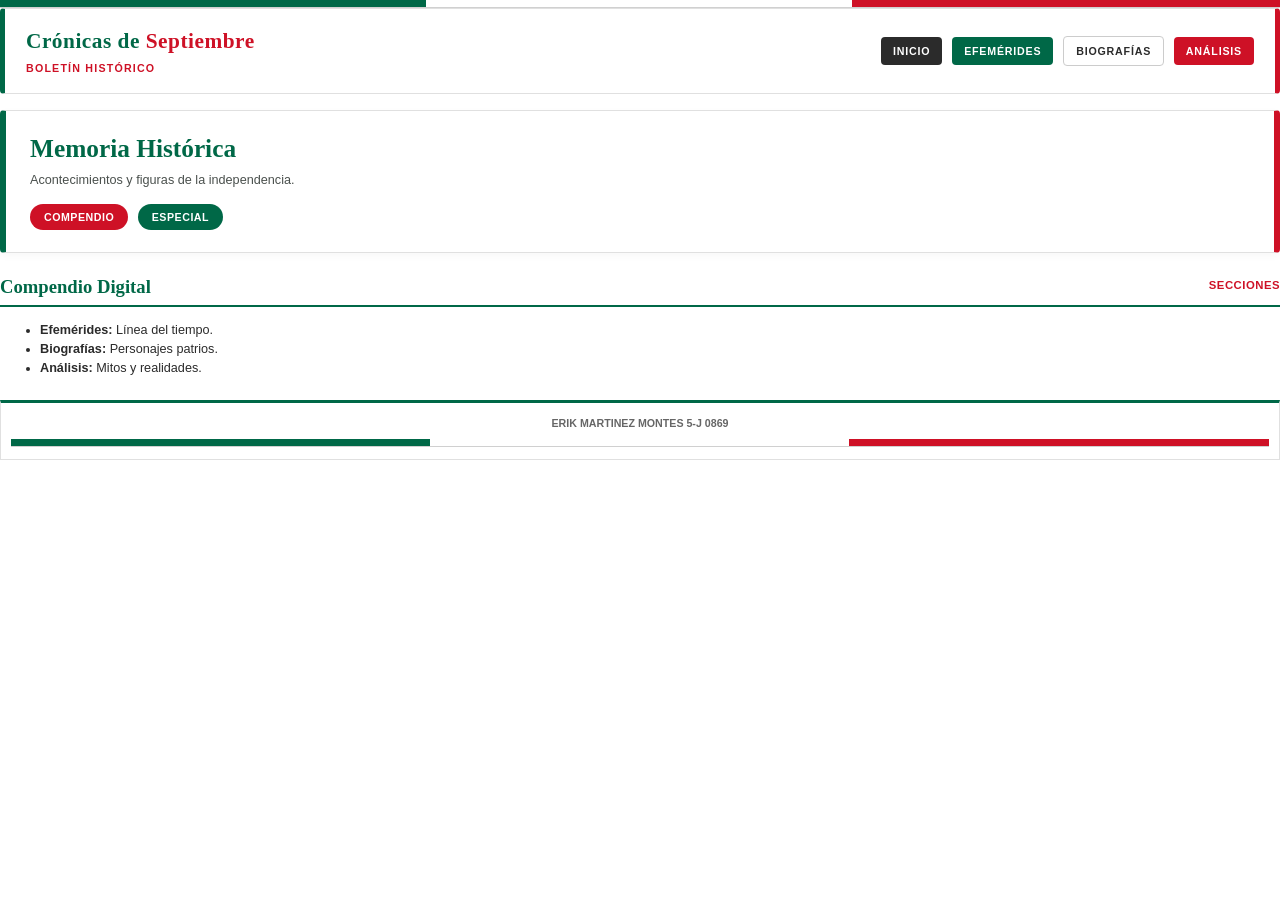
<file: index.html>
<!DOCTYPE html> <!-- Declara el tipo de documento como HTML5 -->
<html lang="es"> <!-- Elemento raíz indicando el idioma español -->
<head> <!-- Cabecera del documento con metadatos y vínculos -->
    <meta charset="UTF-8"> <!-- Configura la codificación de caracteres a UTF-8 -->
    <title>Crónicas de Septiembre</title> <!-- Título mostrado en la pestaña del navegador -->
    <link rel="stylesheet" href="styles.css"> <!-- Vincula la hoja de estilos CSS externa -->
</head> <!-- Cierra la cabecera del documento -->
<body> <!-- Inicio del contenido visible de la página -->
    <div class="top-accent-bar"></div> <!-- Barra tricolor decorativa superior -->
    <div class="header-container"> <!-- Contenedor principal del encabezado -->
        <table class="header-table"> <!-- Tabla para alinear logotipo y menú -->
            <tr> <!-- Fila única del encabezado -->
                <td> <!-- Celda del logotipo y título -->
                    <div class="brand-title"><a href="index.html">Crónicas de <span>Septiembre</span></a></div> <!-- Título con enlace y palabra resaltada -->
                    <div class="brand-subtitle">Boletín Histórico</div> <!-- Subtítulo de la marca -->
                </td> <!-- Cierra la celda del logotipo -->
                <td class="header-nav"> <!-- Celda de enlaces de navegación -->
                    <a href="index.html" class="nav-inicio">Inicio</a> <!-- Botón de la pestaña Inicio activa -->
                    <a href="efemerides.html" class="nav-verde">Efemérides</a> <!-- Botón hacia la página de Efemérides -->
                    <a href="biografias.html" class="nav-blanco">Biografías</a> <!-- Botón hacia la página de Biografías -->
                    <a href="analisis.html" class="nav-rojo">Análisis</a> <!-- Botón hacia la página de Análisis -->
                </td> <!-- Cierra la celda de navegación -->
            </tr> <!-- Cierra la fila de la tabla -->
        </table> <!-- Cierra la tabla del encabezado -->
    </div> <!-- Cierra el contenedor del encabezado -->

    <div class="hero-card"> <!-- Tarjeta principal con contenido destacado -->
        <h1>Memoria Histórica</h1> <!-- Título principal de la tarjeta -->
        <p>Acontecimientos y figuras de la independencia.</p> <!-- Descripción del proyecto -->
        <span class="pill-badge-rojo">Compendio</span> <!-- Etiqueta roja informativa -->
        <span class="pill-badge-verde">Especial</span> <!-- Etiqueta verde informativa -->
    </div> <!-- Cierra la tarjeta destacada -->

    <div class="section-block"> <!-- Bloque contenedor de la sección -->
        <div class="section-header"> <!-- Cabecera de la sección -->
            <h2>Compendio Digital</h2> <!-- Título h2 de la sección -->
            <span class="tagline">Secciones</span> <!-- Etiqueta secundaria en la derecha -->
        </div> <!-- Cierra la cabecera de la sección -->
        <ul> <!-- Inicio de la lista de navegación -->
            <li><strong>Efemérides:</strong> Línea del tiempo.</li> <!-- Opción 1 de la lista -->
            <li><strong>Biografías:</strong> Personajes patrios.</li> <!-- Opción 2 de la lista -->
            <li><strong>Análisis:</strong> Mitos y realidades.</li> <!-- Opción 3 de la lista -->
        </ul> <!-- Cierra la lista de navegación -->
    </div> <!-- Cierra el bloque de la sección -->

    <div class="footer-editorial"> <!-- Contenedor del pie de página -->
        <p>ERIK MARTINEZ MONTES 5-J 0869</p> <!-- Muestra los datos del autor/alumno -->
        <div class="top-accent-bar"></div> <!-- Barra tricolor decorativa inferior -->
    </div> <!-- Cierra el pie de página -->
</body> <!-- Cierra el cuerpo del documento -->
</html> <!-- Cierra el documento HTML -->
</file>
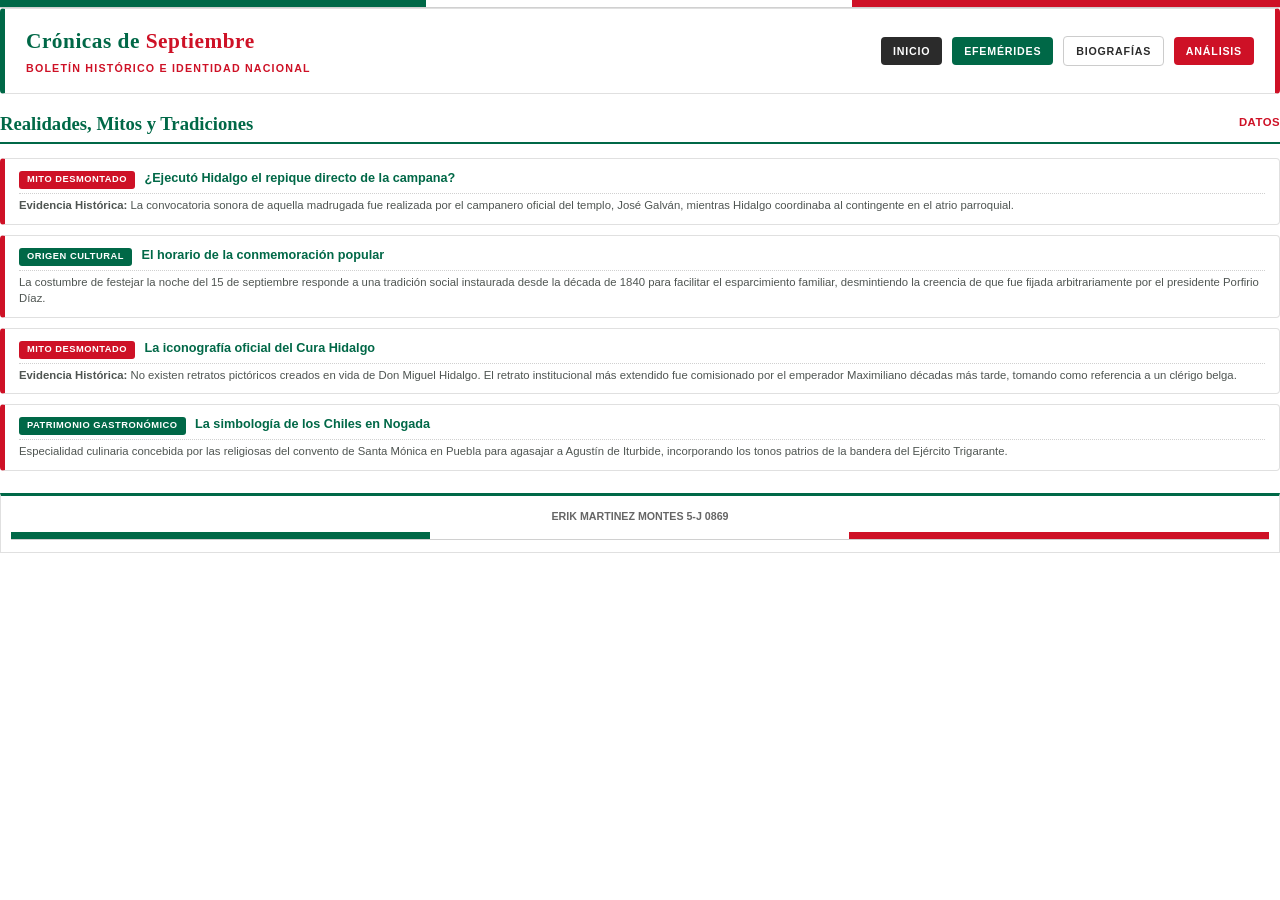
<file: analisis.html>
<!DOCTYPE html> <!-- Declara el tipo de documento como HTML5 estándar -->
<html lang="es"> <!-- Inicia el documento HTML especificando que el idioma principal es español -->
<head> <!-- Contiene los metadatos y configuraciones del documento no visibles en el cuerpo -->
    <meta charset="UTF-8"> <!-- Define la codificación de caracteres en UTF-8 para admitir acentos y eñes -->
    <title>Análisis - Crónicas de Septiembre</title> <!-- Establece el título de la pestaña del navegador -->
    <style> <!-- Abre el bloque para la definición de hojas de estilo CSS internas -->
        @page { /* Configura las propiedades de impresión de la página */
            size: A4; /* Define el tamaño de hoja A4 para impresión o exportación */
            margin: 12mm 12mm; /* Asigna márgenes de 12 milímetros en todos los bordes */
            background-color: #fcfbf9; /* Establece un color de fondo hueso claro para la hoja */
        } /* Cierra la regla de configuración de página */
        *, *::before, *::after { /* Selecciona todos los elementos y sus pseudoelementos */
            box-sizing: border-box; /* Incluye el padding y bordes dentro del tamaño total de cada elemento */
        } /* Cierra la regla del modelo de caja */
        body { /* Aplica estilos al cuerpo general del documento */
            margin: 0; /* Elimina los márgenes externos por defecto del navegador */
            padding: 0; /* Elimina los rellenos internos por defecto del navegador */
            font-family: 'Trebuchet MS', Arial, sans-serif; /* Define la familia tipográfica base */
            color: #2b2b2b; /* Establece el color de texto en gris oscuro */
            font-size: 9.5pt; /* Fija el tamaño general de la fuente a 9.5 puntos */
            line-height: 1.5; /* Establece un interlineado de 1.5 para mejorar la lectura */
        } /* Cierra los estilos del cuerpo */
        .top-accent-bar { /* Define el estilo para la barra decorativa superior */
            height: 8px; /* Fija el alto de la barra en 8 píxeles */
            width: 100%; /* Extiende la barra a todo el ancho del contenedor */
            background: linear-gradient(90deg, #006847 33.3%, #ffffff 33.3%, #ffffff 66.6%, #ce1126 66.6%); /* Crea un degradado con los tres colores patrios */
            border-bottom: 1px solid #d0d0d0; /* Añade una línea divisoria inferior de color gris */
        } /* Cierra la clase de la barra decorativa */
        .header-container { /* Define el contenedor principal del encabezado */
            background-color: #ffffff; /* Fija el fondo del encabezado en color blanco */
            border: 1px solid #e0e0e0; /* Aplica un borde fino gris alrededor del contenedor */
            border-left: 5px solid #006847; /* Agrega un borde lateral izquierdo verde */
            border-right: 5px solid #ce1126; /* Agrega un borde lateral derecho rojo */
            padding: 16px 20px; /* Define el relleno interno superior e inferior de 16px y laterales de 20px */
            margin-bottom: 16px; /* Deja un espacio inferior de 16 píxeles con el siguiente bloque */
            border-radius: 4px; /* Redondea las esquinas del contenedor en 4 píxeles */
        } /* Cierra la clase del contenedor del encabezado */
        .header-table { /* Establece estilos para la tabla que organiza el encabezado */
            width: 100%; /* Hace que la tabla ocupe todo el ancho disponible */
            border-collapse: collapse; /* Elimina las separaciones entre celdas adyacentes */
        } /* Cierra la clase de la tabla del encabezado */
        .brand-title { /* Define el estilo para el título principal de la marca */
            font-family: 'Georgia', serif; /* Cambia a tipografía serif de estilo formal */
            font-size: 16pt; /* Fija el tamaño del título en 16 puntos */
            font-weight: bold; /* Aplica estilo de texto en negrita */
            color: #006847; /* Asigna el color verde patrio al texto */
            letter-spacing: 0.5px; /* Define un espacio de 0.5 píxeles entre letras */
        } /* Cierra la clase del título de marca */
        .brand-title a { /* Define los estilos para el enlace del título */
            text-decoration: none; /* Remueve el subrayado predeterminado de los enlaces */
            color: inherit; /* Hereda el color verde definido en el contenedor padre */
        } /* Cierra la regla del enlace del título */
        .brand-title span { /* Estiliza una palabra clave dentro del título */
            color: #ce1126; /* Cambia el color del texto seleccionado a rojo patrio */
        } /* Cierra la regla del span dentro del título */
        .brand-subtitle { /* Define el estilo del subtítulo de la marca */
            font-size: 8pt; /* Fija el tamaño de fuente en 8 puntos */
            color: #ce1126; /* Asigna el color rojo patrio al texto */
            font-weight: bold; /* Aplica negrita al texto */
            text-transform: uppercase; /* Convierte todo el texto en mayúsculas */
            letter-spacing: 1.2px; /* Amplía el espaciado entre letras a 1.2 píxeles */
            margin-top: 2px; /* Otorga un margen superior de 2 píxeles */
        } /* Cierra la clase del subtítulo */
        .header-nav { /* Modifica la celda que contiene el menú de navegación */
            text-align: right; /* Alinea el menú a la derecha */
            font-size: 8pt; /* Fija el tamaño de fuente del menú en 8 puntos */
            font-weight: bold; /* Aplica negrita a las opciones del menú */
            text-transform: uppercase; /* Fuerza el texto del menú a mayúsculas */
            letter-spacing: 0.8px; /* Establece espaciado entre caracteres de 0.8 píxeles */
        } /* Cierra los estilos de la celda de navegación */
        .header-nav a { /* Aplica formato individual a cada botón de enlace del menú */
            margin-left: 6px; /* Deja una separación de 6 píxeles a la izquierda de cada botón */
            padding: 6px 12px; /* Agrega un relleno interno de 6px arriba/abajo y 12px a los lados */
            border-radius: 4px; /* Redondea los bordes del botón en 4 píxeles */
            text-decoration: none; /* Quita el subrayado del enlace */
            display: inline-block; /* Permite aplicar dimensiones y márgenes manteniendo el flujo en línea */
            cursor: pointer; /* Cambia el puntero a una mano al pasar por encima */
            transition: opacity 0.2s; /* Define una transición suave para la opacidad de 0.2 segundos */
        } /* Cierra los estilos básicos del enlace de navegación */
        .header-nav a:hover { /* Cambia el comportamiento al pasar el mouse por los enlaces */
            opacity: 0.85; /* Reduce la opacidad al 85% para indicar interacción */
        } /* Cierra el efecto hover de la navegación */
        .nav-inicio { /* Estilo específico para el botón "Inicio" */
            background-color: #2b2b2b; /* Color de fondo gris oscuro */
            color: #ffffff !important; /* Texto en blanco forzado */
        } /* Cierra el estilo de inicio */
        .nav-verde { /* Estilo específico para el botón verde */
            background-color: #006847; /* Fondo de color verde patrio */
            color: #ffffff !important; /* Texto en blanco forzado */
        } /* Cierra el estilo verde */
        .nav-blanco { /* Estilo específico para el botón blanco */
            background-color: #ffffff; /* Fondo de color blanco */
            color: #2b2b2b !important; /* Texto gris oscuro forzado */
            border: 1px solid #cccccc; /* Borde gris claro decorativo */
        } /* Cierra el estilo blanco */
        .nav-rojo { /* Estilo específico para el botón rojo */
            background-color: #ce1126; /* Fondo de color rojo patrio */
            color: #ffffff !important; /* Texto en blanco forzado */
        } /* Cierra el estilo rojo */
        .section-block { /* Define el contenedor de las secciones de contenido */
            margin-bottom: 22px; /* Espaciado inferior de 22 píxeles con el siguiente módulo */
        } /* Cierra la clase del bloque de sección */
        .section-header { /* Define el encabezado interno de cada sección */
            border-bottom: 2px solid #006847; /* Borde inferior de 2 píxeles de color verde */
            padding-bottom: 4px; /* Relleno inferior de 4 píxeles sobre la línea verde */
            margin-bottom: 14px; /* Espaciado de 14 píxeles antes de las tarjetas */
        } /* Cierra el encabezado de sección */
        .section-header h2 { /* Estiliza el título h2 dentro del encabezado */
            font-family: 'Georgia', serif; /* Tipografía Georgia con remates serif */
            font-size: 14pt; /* Tamaño de fuente en 14 puntos */
            color: #006847; /* Texto de color verde patrio */
            margin: 0; /* Elimina márgenes por defecto del h2 */
            display: inline-block; /* Mantiene el elemento en línea para convivir con la etiqueta lateral */
        } /* Cierra los estilos del título h2 */
        .section-header .tagline { /* Estiliza el subtítulo o etiqueta alineada a la derecha */
            font-size: 8.5pt; /* Tamaño de fuente en 8.5 puntos */
            color: #ce1126; /* Texto de color rojo patrio */
            font-weight: bold; /* Aplica texto en negrita */
            text-transform: uppercase; /* Pone las letras en mayúsculas */
            float: right; /* Alinea el elemento flotando hacia la derecha */
            margin-top: 4px; /* Empuja el elemento 4 píxeles hacia abajo */
            letter-spacing: 0.5px; /* Espaciado entre letras de 0.5 píxeles */
        } /* Cierra los estilos de la etiqueta secundaria */
        .mito-realidad-card { /* Estiliza cada tarjeta contenedora de un mito o hecho */
            background-color: #ffffff; /* Fondo blanco para resaltar sobre el tono general */
            border: 1px solid #e0e0e0; /* Borde gris tenue para definir el recuadro */
            border-left: 5px solid #ce1126; /* Franja lateral izquierda de color rojo */
            border-radius: 4px; /* Esquinas ligeramente redondeadas a 4 píxeles */
            margin-bottom: 10px; /* Margen inferior de 10 píxeles entre tarjetas */
            padding: 10px 14px; /* Relleno interno vertical de 10px e horizontal de 14px */
        } /* Cierra los estilos de la tarjeta mito/realidad */
        .badge-tipo { /* Estiliza las pequeñas etiquetas distintivas */
            display: inline-block; /* Permite dar ancho, alto y margen al contenedor */
            padding: 2px 8px; /* Relleno de 2px vertical y 8px horizontal */
            border-radius: 3px; /* Redondea los bordes a 3 píxeles */
            font-size: 7pt; /* Tamaño de fuente reducido a 7 puntos */
            font-weight: bold; /* Texto en negrita para resaltar */
            text-transform: uppercase; /* Pone el texto de la etiqueta en mayúsculas */
            letter-spacing: 0.5px; /* Espacio de 0.5 píxeles entre letras */
            margin-right: 6px; /* Separación a la derecha con respecto al título */
        } /* Cierra los estilos generales de la etiqueta distintiva */
        .badge-desmentido { /* Estilo específico para la etiqueta de mitos desmontados */
            background-color: #ce1126; /* Fondo rojo patrio */
            color: #ffffff; /* Texto en blanco */
        } /* Cierra la variante de etiqueta desmentido */
        .badge-historico { /* Estilo específico para la etiqueta de origen o historia */
            background-color: #006847; /* Fondo verde patrio */
            color: #ffffff; /* Texto en blanco */
        } /* Cierra la variante de etiqueta histórica */
        .card-heading { /* Estiliza el título o cabecera superior de la tarjeta */
            font-size: 9.5pt; /* Tamaño de fuente fijado en 9.5 puntos */
            font-weight: bold; /* Texto en negrita */
            color: #006847; /* Texto de color verde patrio */
            margin-bottom: 4px; /* Margen inferior de 4 píxeles */
        } /* Cierra los estilos del título de la tarjeta */
        .card-body-text { /* Estiliza el texto descriptivo interior de la tarjeta */
            font-size: 8.5pt; /* Tamaño de fuente en 8.5 puntos */
            color: #4f5552; /* Texto en tono gris verdoso oscuro */
            line-height: 1.4; /* Interlineado ajustado a 1.4 */
            border-top: 1px dotted #d0d0d0; /* Línea superior de puntos de color gris */
            padding-top: 4px; /* Relleno superior de 4 píxeles tras la línea */
            margin-top: 4px; /* Espacio superior de 4 píxeles */
        } /* Cierra el estilo del texto de la tarjeta */
        .footer-editorial { /* Estiliza el contenedor del pie de página */
            background-color: #ffffff; /* Fondo blanco */
            border: 1px solid #e0e0e0; /* Borde suave alrededor de todo el pie */
            border-top: 3px solid #006847; /* Borde superior más grueso de color verde */
            padding: 12px 10px; /* Relleno interno de 12px vertical y 10px horizontal */
            text-align: center; /* Centra el contenido horizontalmente */
            margin-top: 20px; /* Margen superior de 20 píxeles */
        } /* Cierra los estilos del pie de página */
        .footer-editorial p { /* Estiliza el texto dentro del pie de página */
            margin: 0 0 8px 0; /* Margen inferior de 8 píxeles */
            font-size: 8pt; /* Fuente en 8 puntos */
            color: #666666; /* Texto en gris medio */
            font-weight: bold; /* Texto en negrita */
        } /* Cierra los estilos del párrafo del pie de página */
    </style> <!-- Cierra el bloque de estilos CSS -->
</head> <!-- Cierra la sección del encabezado técnico (head) -->
<body> <!-- Abre el cuerpo del documento con el contenido visible -->
    <div class="top-accent-bar"></div> <!-- Inserta la barra superior tricolor decorativa -->
    <div class="header-container"> <!-- Inicia el contenedor principal del encabezado -->
        <table class="header-table"> <!-- Inicia la tabla para organizar el título y el menú -->
            <tr> <!-- Inicia la fila única de la tabla -->
                <td> <!-- Abre la celda izquierda para los títulos de la marca -->
                    <div class="brand-title"><a href="index.html">Crónicas de <span>Septiembre</span></a></div> <!-- Título del portal con enlace e hipervínculo -->
                    <div class="brand-subtitle">Boletín Histórico e Identidad Nacional</div> <!-- Subtítulo explicativo del boletín -->
                </td> <!-- Cierra la celda de la marca -->
                <td class="header-nav"> <!-- Abre la celda derecha para el menú de navegación -->
                    <a href="index.html" class="nav-inicio">Inicio</a> <!-- Botón hacia la página de inicio -->
                    <a href="efemerides.html" class="nav-verde">Efemérides</a> <!-- Botón hacia la página de efemérides -->
                    <a href="biografias.html" class="nav-blanco">Biografías</a> <!-- Botón hacia la página de biografías -->
                    <a href="analisis.html" class="nav-rojo">Análisis</a> <!-- Botón hacia la página actual de análisis -->
                </td> <!-- Cierra la celda de la navegación -->
            </tr> <!-- Cierra la fila de la tabla -->
        </table> <!-- Cierra la tabla del encabezado -->
    </div> <!-- Cierra el contenedor del encabezado -->

    <div class="section-block"> <!-- Inicia el módulo de contenido de análisis -->
        <div class="section-header"> <!-- Abre la cabecera del bloque -->
            <h2>Realidades, Mitos y Tradiciones</h2> <!-- Título de la sección -->
            <span class="tagline">DATOS</span> <!-- Etiqueta secundaria en la esquina superior derecha -->
        </div> <!-- Cierra la cabecera del bloque -->

        <div class="mito-realidad-card"> <!-- Abre la primera tarjeta de análisis -->
            <div class="card-heading"> <!-- Abre la cabecera de la tarjeta -->
                <span class="badge-tipo badge-desmentido">Mito Desmontado</span> ¿Ejecutó Hidalgo el repique directo de la campana? <!-- Etiqueta roja con el título de la consulta -->
            </div> <!-- Cierra la cabecera de la tarjeta -->
            <div class="card-body-text"> <!-- Abre el cuerpo con la explicación del hecho -->
                <strong>Evidencia Histórica:</strong> La convocatoria sonora de aquella madrugada fue realizada por el campanero oficial del templo, José Galván, mientras Hidalgo coordinaba al contingente en el atrio parroquial. <!-- Texto detallado sobre la evidencia histórica -->
            </div> <!-- Cierra el cuerpo de la tarjeta -->
        </div> <!-- Cierra la primera tarjeta de análisis -->

        <div class="mito-realidad-card"> <!-- Abre la segunda tarjeta de análisis -->
            <div class="card-heading"> <!-- Abre la cabecera de la tarjeta -->
                <span class="badge-tipo badge-historico">Origen Cultural</span> El horario de la conmemoración popular <!-- Etiqueta verde con el título del tema -->
            </div> <!-- Cierra la cabecera de la tarjeta -->
            <div class="card-body-text"> <!-- Abre el cuerpo descriptivo -->
                La costumbre de festejar la noche del 15 de septiembre responde a una tradición social instaurada desde la década de 1840 para facilitar el esparcimiento familiar, desmintiendo la creencia de que fue fijada arbitrariamente por el presidente Porfirio Díaz. <!-- Explicación sobre el horario del festejo -->
            </div> <!-- Cierra el cuerpo de la tarjeta -->
        </div> <!-- Cierra la segunda tarjeta de análisis -->

        <div class="mito-realidad-card"> <!-- Abre la tercera tarjeta de análisis -->
            <div class="card-heading"> <!-- Abre la cabecera de la tarjeta -->
                <span class="badge-tipo badge-desmentido">Mito Desmontado</span> La iconografía oficial del Cura Hidalgo <!-- Etiqueta roja con el título sobre el retrato -->
            </div> <!-- Cierra la cabecera de la tarjeta -->
            <div class="card-body-text"> <!-- Abre el cuerpo con la evidencia histórica -->
                <strong>Evidencia Histórica:</strong> No existen retratos pictóricos creados en vida de Don Miguel Hidalgo. El retrato institucional más extendido fue comisionado por el emperador Maximiliano décadas más tarde, tomando como referencia a un clérigo belga. <!-- Explicación sobre la iconografía -->
            </div> <!-- Cierra el cuerpo de la tarjeta -->
        </div> <!-- Cierra la tercera tarjeta de análisis -->

        <div class="mito-realidad-card"> <!-- Abre la cuarta tarjeta de análisis -->
            <div class="card-heading"> <!-- Abre la cabecera de la tarjeta -->
                <span class="badge-tipo badge-historico">Patrimonio Gastronómico</span> La simbología de los Chiles en Nogada <!-- Etiqueta verde con el título gastronómico -->
            </div> <!-- Cierra la cabecera de la tarjeta -->
            <div class="card-body-text"> <!-- Abre el cuerpo descriptivo -->
                Especialidad culinaria concebida por las religiosas del convento de Santa Mónica en Puebla para agasajar a Agustín de Iturbide, incorporando los tonos patrios de la bandera del Ejército Trigarante. <!-- Explicación sobre el origen del platillo -->
            </div> <!-- Cierra el cuerpo de la tarjeta -->
        </div> <!-- Cierra la cuarta tarjeta de análisis -->
    </div> <!-- Cierra el bloque principal de contenido -->

    <div class="footer-editorial"> <!-- Inicia el bloque del pie de página -->
        <p>ERIK MARTINEZ MONTES 5-J 0869</p> <!-- Muestra el nombre y datos del autor del proyecto -->
        <div class="top-accent-bar"></div> <!-- Inserta una barra tricolor de adorno en la base del pie -->
    </div> <!-- Cierra el contenedor del pie de página -->
</body> <!-- Cierra el cuerpo del documento HTML -->
</html> <!-- Cierra la etiqueta principal del documento HTML -->
</file>
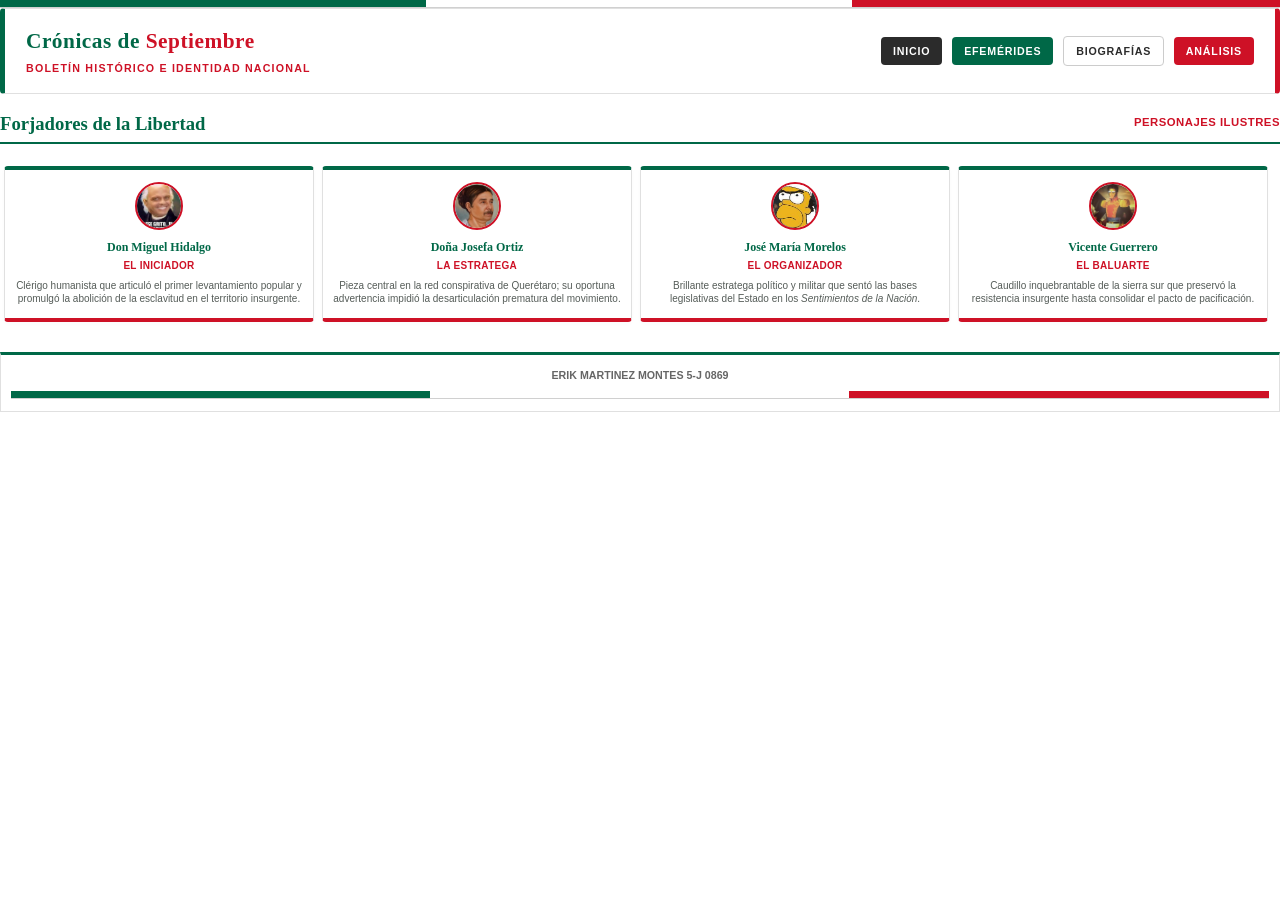
<file: biografias.html>
<!DOCTYPE html> <!-- Declara que este documento es un archivo HTML5 estándar -->
<html lang="es"> <!-- Define el idioma principal de la página como español -->
<head> <!-- Contiene los metadatos, títulos y estilos del documento -->
    <meta charset="UTF-8"> <!-- Configura la codificación de caracteres para mostrar acentos y eñes correctamente -->
    <title>Biografías - Crónicas de Septiembre</title> <!-- Título visible en la pestaña del navegador -->
    
    <style> /* Abre el bloque de hojas de estilo CSS internas */
        /* CONFIGURACIÓN DE HOJA Y MÁRGENES PARA IMPRESIÓN */
        @page { /* Configuración para formato de impresión */
            size: A4; /* Formato para impresión en hoja A4 */
            margin: 12mm 12mm; /* Márgenes del documento impreso */
            background-color: #fcfbf9; /* Fondo tono hueso suave */
        } /* Cierra la regla @page */

        /* REGLAS GLOBALES Y RESET DE BORDES */
        *, *::before, *::after { /* Seleccionador universal para aplicar el modelo de caja */
            box-sizing: border-box; /* Evita que bordes y rellenos alteren el tamaño del elemento */
        } /* Cierra la regla del box-sizing */

        body { /* Estilos generales para el cuerpo del documento */
            margin: 0; /* Elimina el margen por defecto */
            padding: 0; /* Elimina el relleno interno por defecto */
            font-family: 'Trebuchet MS', Arial, sans-serif; /* Tipografía principal */
            color: #2b2b2b; /* Color de texto gris oscuro */
            font-size: 9.5pt; /* Tamaño base del texto */
            line-height: 1.5; /* Altura de línea para legibilidad */
        } /* Cierra los estilos del body */

        /* BARRA DE ACENTO SUPERIOR (COLORES PATRIOS) */
        .top-accent-bar { /* Clase para la franja decorativa superior */
            height: 8px; /* Altura de la barra */
            width: 100%; /* Ocupa todo el ancho disponible */
            /* Gradiente lineal con los colores verde, blanco y rojo */
            background: linear-gradient(90deg, #006847 33.3%, #ffffff 33.3%, #ffffff 66.6%, #ce1126 66.6%); 
            border-bottom: 1px solid #d0d0d0; /* Borde inferior tenue */
        } /* Cierra la barra de acento */

        /* ESTILOS DEL ENCABEZADO PRINCIPAL */
        .header-container { /* Contenedor del encabezado */
            background-color: #ffffff; /* Fondo blanco */
            border: 1px solid #e0e0e0; /* Borde gris muy suave */
            border-left: 5px solid #006847; /* Marco lateral verde */
            border-right: 5px solid #ce1126; /* Marco lateral rojo */
            padding: 16px 20px; /* Relleno interno */
            margin-bottom: 16px; /* Separación inferior */
            border-radius: 4px; /* Esquinas ligeramente redondeadas */
        } /* Cierra la clase header-container */

        .header-table { /* Tabla para estructurar el contenido del encabezado */
            width: 100%; /* Ocupa el 100% del contenedor */
            border-collapse: collapse; /* Elimina espacio entre celdas */
        } /* Cierra los estilos de la tabla de encabezado */

        .brand-title { /* Estilo para el título del sitio */
            font-family: 'Georgia', serif; /* Fuente estilo periódico */
            font-size: 16pt; /* Tamaño destacado */
            font-weight: bold; /* Texto en negrita */
            color: #006847; /* Color verde principal */
            letter-spacing: 0.5px; /* Espaciado entre letras */
        } /* Cierra la clase brand-title */

        .brand-title a { /* Estilo del enlace dentro del título */
            text-decoration: none; /* Quita el subrayado del enlace */
            color: inherit; /* Mantiene el color del contenedor padre */
        } /* Cierra estilos del enlace de título */

        .brand-title span { /* Resaltado de la palabra en el título */
            color: #ce1126; /* Palabra "Septiembre" en rojo */
        } /* Cierra el span del título */

        .brand-subtitle { /* Estilo del subtítulo */
            font-size: 8pt; /* Tamaño de letra pequeño */
            color: #ce1126; /* Texto de color rojo */
            font-weight: bold; /* Texto en negrita */
            text-transform: uppercase; /* Convierte el texto a mayúsculas */
            letter-spacing: 1.2px; /* Espaciado entre caracteres */
            margin-top: 2px; /* Margen superior */
        } /* Cierra la clase brand-subtitle */

        /* ESTILOS DE NAVEGACIÓN */
        .header-nav { /* Contenedor de la navegación en la celda derecha */
            text-align: right; /* Alineación del texto a la derecha */
            font-size: 8pt; /* Tamaño de fuente */
            font-weight: bold; /* Texto en negrita */
            text-transform: uppercase; /* Texto en mayúsculas */
            letter-spacing: 0.8px; /* Espaciado entre caracteres */
        } /* Cierra la clase header-nav */

        .header-nav a { /* Estilos generales de los botones del menú */
            margin-left: 6px; /* Separación a la izquierda */
            padding: 6px 12px; /* Relleno interno vertical y horizontal */
            border-radius: 4px; /* Bordes redondeados */
            text-decoration: none; /* Remueve el subrayado */
            display: inline-block; /* Comportamiento de bloque alineado */
            cursor: pointer; /* Icono de cursor tipo puntero */
            transition: opacity 0.2s; /* Transición suave para el efecto hover */
        } /* Cierra estilos de enlaces de navegación */

        .header-nav a:hover { /* Efecto al pasar el cursor */
            opacity: 0.85; /* Reduce la opacidad sutilmente */
        } /* Cierra estado hover */

        /* Clases para personalizar los botones de navegación */
        .nav-inicio { background-color: #2b2b2b; color: #ffffff !important; } /* Botón Inicio oscuro */
        .nav-verde { background-color: #006847; color: #ffffff !important; } /* Botón Efemérides verde */
        .nav-blanco { background-color: #ffffff; color: #2b2b2b !important; border: 1px solid #cccccc; } /* Botón activo Biografías */
        .nav-rojo { background-color: #ce1126; color: #ffffff !important; } /* Botón Análisis rojo */

        /* SECCIÓN Y ENCABEZADOS DE CONTENIDO */
        .section-block { /* Bloque contenedor principal */
            margin-bottom: 22px; /* Espaciado inferior */
        } /* Cierra el bloque de sección */

        .section-header { /* Cabecera de la sección de contenidos */
            border-bottom: 2px solid #006847; /* Línea verde inferior */
            padding-bottom: 4px; /* Espaciado sobre la línea */
            margin-bottom: 14px; /* Separación con el contenido */
        } /* Cierra el encabezado de sección */

        .section-header h2 { /* Título principal de la sección */
            font-family: 'Georgia', serif; /* Fuente con serif clásica */
            font-size: 14pt; /* Tamaño de fuente */
            color: #006847; /* Texto de color verde */
            margin: 0; /* Remueve margen */
            display: inline-block; /* Permite elementos a su lado */
        } /* Cierra el h2 de la sección */

        .section-header .tagline { /* Texto secundario en el encabezado */
            font-size: 8.5pt; /* Tamaño pequeño */
            color: #ce1126; /* Texto rojo */
            font-weight: bold; /* Texto en negrita */
            text-transform: uppercase; /* Mayúsculas */
            float: right; /* Flota hacia la derecha de la sección */
            margin-top: 4px; /* Ajuste vertical superior */
            letter-spacing: 0.5px; /* Espaciado entre letras */
        } /* Cierra la etiqueta tagline */

        /* DISPOSICIÓN EN COLUMNAS */
        .personajes-table { /* Simula el comportamiento de una tabla HTML para la maquetación */
            display: table; /* Define el elemento como tabla CSS */
            width: 100%; /* Ocupa el ancho total */
            table-layout: fixed; /* Mantiene celdas de tamaño uniforme */
            border-spacing: 8px; /* Espaciado entre las tarjetas/celdas */
            margin-left: -4px; /* Ajuste fino de margen izquierdo */
            margin-right: -4px; /* Ajuste fino de margen derecho */
        } /* Cierra personajes-table */

        .personajes-row { /* Simula una fila de tabla */
            display: table-row; /* Define el elemento como fila CSS */
        } /* Cierra personajes-row */

        .personajes-cell { /* Simula una celda dentro de la fila */
            display: table-cell; /* Define el elemento como celda CSS */
            vertical-align: top; /* Alinea el contenido en la parte superior */
            width: 25%; /* Cada una de las 4 celdas ocupa un 25% del ancho */
        } /* Cierra personajes-cell */

        /* TARJETAS INDIVIDUALES DE PERSONAJES */
        .personaje-card { /* Estilo contenedor de cada tarjeta */
            background-color: #ffffff; /* Fondo blanco */
            border: 1px solid #e0e0e0; /* Borde gris claro */
            border-top: 4px solid #006847; /* Línea verde superior */
            border-bottom: 4px solid #ce1126; /* Línea roja inferior */
            padding: 12px 10px; /* Relleno interno */
            text-align: center; /* Centra todo el contenido de la tarjeta */
            border-radius: 4px; /* Bordes ligeramente redondeados */
            height: 100%; /* Toma la altura completa disponible */
            box-shadow: 0 2px 4px rgba(0,0,0,0.02); /* Sombra muy sutil */
        } /* Cierra personaje-card */

        /* CONTENEDOR CÍRCULO PARA LA FOTO DEL PERSONAJE */
        .avatar-box { /* Cúpula redonda para contener la imagen */
            width: 48px; /* Ancho fijo */
            height: 48px; /* Alto fijo idéntico para ser cuadrado */
            border-radius: 50%; /* Transforma el recuadro en un círculo perfecto */
            overflow: hidden; /* Corta los bordes sobrantes de la imagen */
            margin: 0 auto 8px auto; /* Centra el círculo horizontalmente */
            border: 2px solid #ce1126; /* Anillo rojo alrededor de la foto */
            background-color: #f0f0f0; /* Fondo gris por defecto */
        } /* Cierra avatar-box */

        /* AJUSTE DE LA IMAGEN DENTRO DEL CÍRCULO */
        .avatar-box img { /* Configuración para la etiqueta de imagen interna */
            width: 100%; /* Ajusta al ancho del contenedor */
            height: 100%; /* Ajusta al alto del contenedor */
            object-fit: cover; /* Recorta la imagen automáticamente para llenar el círculo sin deformarla */
            display: block; /* Elimina espacio blanco inferior por defecto */
        } /* Cierra estilos de la imagen avatar */

        .personaje-card h3 { /* Estilo para el nombre del personaje */
            font-family: 'Georgia', serif; /* Fuente con serif */
            font-size: 9pt; /* Tamaño de fuente */
            color: #006847; /* Texto de color verde */
            margin: 0 0 2px 0; /* Margen inferior */
            font-weight: bold; /* Texto en negrita */
        } /* Cierra h3 del personaje */

        .personaje-card .epiteto { /* Estilo del subtítulo/epíteto del personaje */
            color: #ce1126; /* Texto rojo */
            font-size: 7.5pt; /* Tamaño de fuente reducido */
            font-weight: bold; /* Texto en negrita */
            text-transform: uppercase; /* Mayúsculas */
            margin-bottom: 6px; /* Separación inferior */
            letter-spacing: 0.3px; /* Espaciado entre letras */
        } /* Cierra la clase epiteto */

        .personaje-card p { /* Párrafo descriptivo del personaje */
            font-size: 7.5pt; /* Tamaño de fuente */
            color: #555c58; /* Texto gris verdoso */
            margin: 0; /* Remueve márgenes */
            line-height: 1.35; /* Interlineado */
        } /* Cierra el párrafo del personaje */

        /* PIE DE PÁGINA EDITORIAL */
        .footer-editorial { /* Estilos del contenedor del pie de página */
            background-color: #ffffff; /* Fondo blanco */
            border: 1px solid #e0e0e0; /* Borde suave */
            border-top: 3px solid #006847; /* Línea verde superior */
            padding: 12px 10px; /* Relleno interno */
            text-align: center; /* Alinea el texto al centro */
            margin-top: 20px; /* Margen superior */
        } /* Cierra la clase footer-editorial */

        .footer-editorial p { /* Estilo del texto en el pie de página */
            margin: 0 0 8px 0; /* Margen inferior */
            font-size: 8pt; /* Tamaño de texto */
            color: #666666; /* Color gris */
            font-weight: bold; /* Texto en negrita */
        } /* Cierra el párrafo del pie */
    </style> <!-- Cierra la sección de estilos CSS -->
</head> <!-- Cierra el encabezado del documento HTML -->
<body> <!-- Abre el cuerpo del documento donde se ubica el contenido visible -->
    <!-- Barra decorativa superior con el patrón tricolor -->
    <div class="top-accent-bar"></div>

    <!-- Encabezado con título del boletín y barra de navegación -->
    <div class="header-container">
        <table class="header-table">
            <tr>
                <td>
                    <div class="brand-title"><a href="index.html">Crónicas de <span>Septiembre</span></a></div>
                    <div class="brand-subtitle">Boletín Histórico e Identidad Nacional</div>
                </td>
                <td class="header-nav">
                    <a href="index.html" class="nav-inicio">Inicio</a>
                    <a href="efemerides.html" class="nav-verde">Efemérides</a>
                    <a href="biografias.html" class="nav-blanco">Biografías</a>
                    <a href="analisis.html" class="nav-rojo">Análisis</a>
                </td>
            </tr>
        </table>
    </div>

    <!-- Sección principal que contiene las tarjetas de los personajes -->
    <div class="section-block">
        <div class="section-header">
            <h2>Forjadores de la Libertad</h2>
            <span class="tagline">PERSONAJES ILUSTRES</span>
        </div>

        <!-- Tabla CSS para acomodar las 4 tarjetas en una fila horizontal -->
        <div class="personajes-table">
            <div class="personajes-row">
                
                <!-- Tarjeta 1: Miguel Hidalgo -->
                <div class="personajes-cell">
                    <div class="personaje-card">
                        <div class="avatar-box">
                            <img src="hidalgo.png" alt="Don Miguel Hidalgo">
                        </div>
                        <h3>Don Miguel Hidalgo</h3>
                        <div class="epiteto">El Iniciador</div>
                        <p>Clérigo humanista que articuló el primer levantamiento popular y promulgó la abolición de la esclavitud en el territorio insurgente.</p>
                    </div>
                </div>

                <!-- Tarjeta 2: Josefa Ortiz -->
                <div class="personajes-cell">
                    <div class="personaje-card">
                        <div class="avatar-box">
                            <img src="josefa.png" alt="Doña Josefa Ortiz">
                        </div>
                        <h3>Doña Josefa Ortiz</h3>
                        <div class="epiteto">La Estratega</div>
                        <p>Pieza central en la red conspirativa de Querétaro; su oportuna advertencia impidió la desarticulación prematura del movimiento.</p>
                    </div>
                </div>

                <!-- Tarjeta 3: José María Morelos -->
                <div class="personajes-cell">
                    <div class="personaje-card">
                        <div class="avatar-box">
                            <img src="morelos.png" alt="José María Morelos">
                        </div>
                        <h3>José María Morelos</h3>
                        <div class="epiteto">El Organizador</div>
                        <p>Brillante estratega político y militar que sentó las bases legislativas del Estado en los <em>Sentimientos de la Nación</em>.</p>
                    </div>
                </div>

                <!-- Tarjeta 4: Vicente Guerrero -->
                <div class="personajes-cell">
                    <div class="personaje-card">
                        <div class="avatar-box">
                            <img src="guerrero.png" alt="Vicente Guerrero">
                        </div>
                        <h3>Vicente Guerrero</h3>
                        <div class="epiteto">El Baluarte</div>
                        <p>Caudillo inquebrantable de la sierra sur que preservó la resistencia insurgente hasta consolidar el pacto de pacificación.</p>
                    </div>
                </div>

            </div>
        </div>
    </div>

    <!-- Pie de página -->
    <div class="footer-editorial">
        <p>ERIK MARTINEZ MONTES 5-J 0869</p>
        <div class="top-accent-bar"></div>
    </div>
</body> <!-- Cierra el cuerpo del documento -->
</html> <!-- Cierra la etiqueta raíz del documento HTML -->
</file>
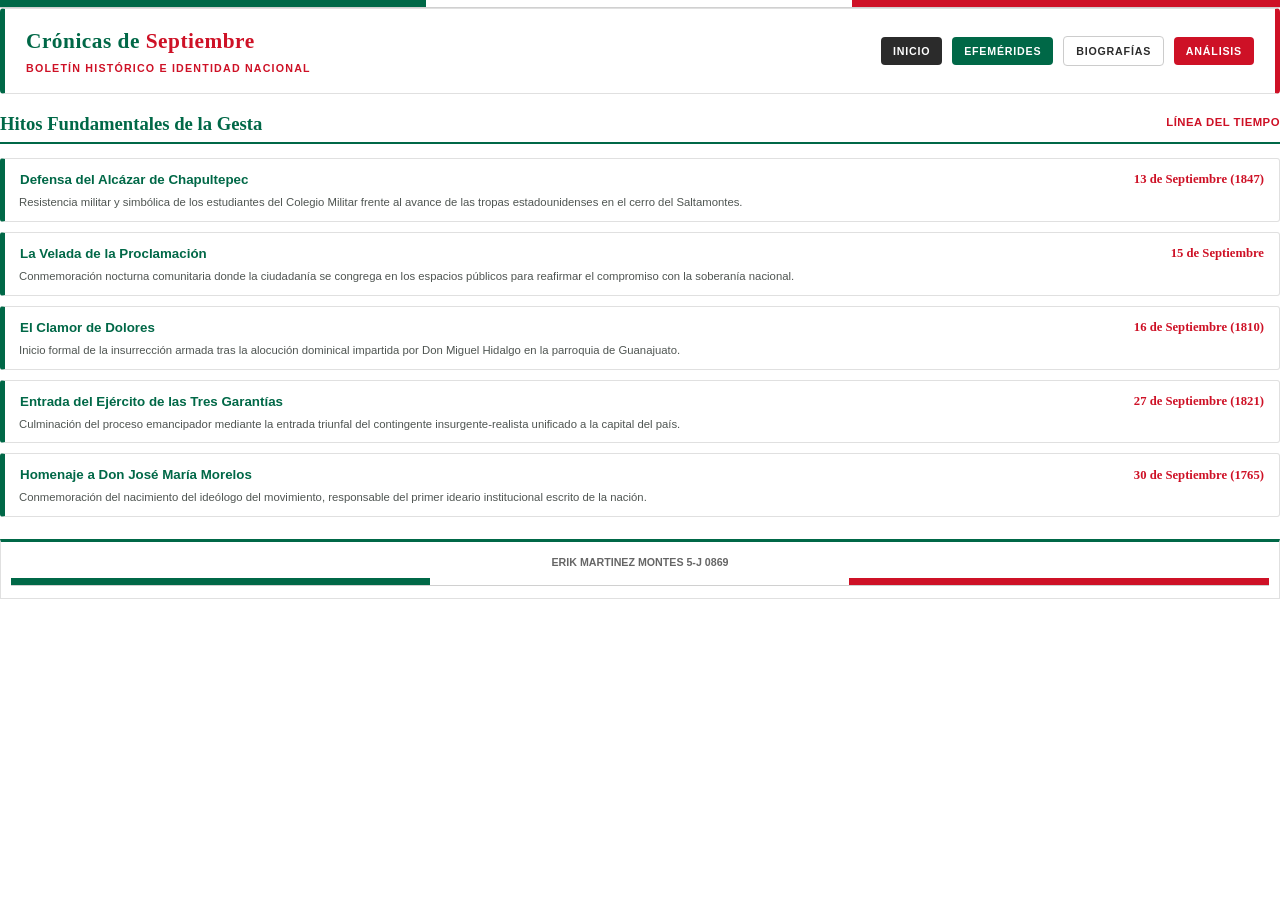
<file: efemerides.html>
<!DOCTYPE html> <!-- Especifica la versión de HTML que va a interpretar el navegador (HTML5) -->
<html lang="es"> <!-- Define el idioma principal de la página como español -->
<head> <!-- Contiene los metadatos, configuraciones de codificación y bloques de estilo del documento -->
    <meta charset="UTF-8"> <!-- Permite mostrar caracteres especiales, acentos y eñes sin problemas -->
    <title>Efemérides - Crónicas de Septiembre</title> <!-- Título visible en la pestaña del navegador -->
    
    <style> /* Abre el bloque para la definición de la hoja de estilos CSS interna */
        /* CONFIGURACIÓN PARA IMPRESIÓN Y TAMAÑO DE HOJA */
        @page { /* Regla para definir el formato de impresión y vista previa de documento */
            size: A4; /* Ajusta la vista para formato de impresión en hoja A4 */
            margin: 12mm 12mm; /* Define los márgenes de la hoja impresa */
            background-color: #fcfbf9; /* Color de fondo hueso/crema suave */
        } /* Cierra la configuración de la página */

        /* REGLAS GLOBALES Y RESET BÁSICO */
        *, *::before, *::after { /* Selecciona absolutamente todos los elementos y pseudoelementos */
            box-sizing: border-box; /* Evita que los bordes y rellenos alteren el tamaño total de los elementos */
        } /* Cierra la regla del modelo de caja */

        body { /* Estiliza el cuerpo principal de la página web */
            margin: 0; /* Elimina los márgenes externos por defecto */
            padding: 0; /* Elimina el relleno interno por defecto */
            font-family: 'Trebuchet MS', Arial, sans-serif; /* Tipografía limpia para la lectura */
            color: #2b2b2b; /* Color del texto general en gris oscuro */
            font-size: 9.5pt; /* Tamaño base de la tipografía */
            line-height: 1.5; /* Espaciado entre renglones */
        } /* Cierra los estilos del body */

        /* DISEÑO DE CABECERA Y BARRAS DE ACENTO */
        .top-accent-bar { /* Estiliza la barra tricolor decorativa */
            height: 8px; /* Fija el alto de la barra en 8 píxeles */
            width: 100%; /* Ocupa la totalidad del ancho de la pantalla */
            /* Genera una franja continua con los colores patrios (verde, blanco y rojo) */
            background: linear-gradient(90deg, #006847 33.3%, #ffffff 33.3%, #ffffff 66.6%, #ce1126 66.6%); 
            border-bottom: 1px solid #d0d0d0; /* Añade un borde inferior gris tenue */
        } /* Cierra los estilos de la barra decorativa */

        .header-container { /* Define la caja contenedora del encabezado */
            background-color: #ffffff; /* Fondo blanco para el encabezado */
            border: 1px solid #e0e0e0; /* Borde suave de color gris */
            border-left: 5px solid #006847; /* Marco verde a la izquierda */
            border-right: 5px solid #ce1126; /* Marco rojo a la derecha */
            padding: 16px 20px; /* Relleno interno superior e inferior de 16px, laterales de 20px */
            margin-bottom: 16px; /* Margen inferior para distanciar de las tarjetas de contenido */
            border-radius: 4px; /* Esquinas sutilmente redondeadas a 4 píxeles */
        } /* Cierra la clase del contenedor de cabecera */

        .header-table { /* Estiliza la tabla del encabezado */
            width: 100%; /* Ancho completo del contenedor */
            border-collapse: collapse; /* Elimina la separación entre celdas */
        } /* Cierra la regla de la tabla del encabezado */

        .brand-title { /* Estiliza el título o marca del periódico digital */
            font-family: 'Georgia', serif; /* Tipo de letra clásica para estilo periódico */
            font-size: 16pt; /* Tamaño de letra en 16 puntos */
            font-weight: bold; /* Texto en formato negrita */
            color: #006847; /* Color verde patrio */
            letter-spacing: 0.5px; /* Espaciado entre caracteres de 0.5px */
        } /* Cierra la clase del título de marca */

        .brand-title a { /* Estiliza el hipervínculo del título de marca */
            text-decoration: none; /* Le quita la línea inferior a los enlaces */
            color: inherit; /* Hereda el color verde del contenedor padre */
        } /* Cierra los estilos del hipervínculo de la marca */

        .brand-title span { /* Estiliza la palabra resaltada en el título */
            color: #ce1126; /* Destaca la palabra "Septiembre" en rojo */
        } /* Cierra la regla del span dentro del título */

        .brand-subtitle { /* Estiliza el subtítulo del encabezado */
            font-size: 8pt; /* Tamaño de fuente en 8 puntos */
            color: #ce1126; /* Color rojo patrio */
            font-weight: bold; /* Texto en negrita */
            text-transform: uppercase; /* Pone las letras automáticamente en mayúsculas */
            letter-spacing: 1.2px; /* Separa las letras 1.2 píxeles entre sí */
            margin-top: 2px; /* Margen de 2 píxeles sobre la línea superior */
        } /* Cierra el estilo del subtítulo */

        /* MENÚ Y BOTONES DE NAVEGACIÓN */
        .header-nav { /* Define la alineación y estilo general del menú de navegación */
            text-align: right; /* Alinea las pestañas a la derecha */
            font-size: 8pt; /* Fuente en 8 puntos */
            font-weight: bold; /* Opción de menú en negrita */
            text-transform: uppercase; /* Texto en mayúsculas */
            letter-spacing: 0.8px; /* Espaciado de letras */
        } /* Cierra los estilos de la sección de navegación */

        .header-nav a { /* Estiliza cada botón individual de la navegación */
            margin-left: 6px; /* Separación horizontal de 6 píxeles a la izquierda de cada botón */
            padding: 6px 12px; /* Relleno de 6px arriba/abajo y 12px a los lados */
            border-radius: 4px; /* Bordes redondeados en 4 píxeles */
            text-decoration: none; /* Elimina la línea de subrayado */
            display: inline-block; /* Permite dar formato de bloque en línea */
            cursor: pointer; /* Cambia el icono del cursor a una mano */
            transition: opacity 0.2s; /* Transición suave al pasar el cursor */
        } /* Cierra el estilo básico de las pestañas */

        .header-nav a:hover { /* Efecto visual interactivo al pasar el ratón */
            opacity: 0.85; /* Cambia ligeramente la transparencia al pasar el mouse */
        } /* Cierra el efecto hover de la navegación */

        /* Estilos específicos según el botón activo o sección */
        .nav-inicio { background-color: #2b2b2b; color: #ffffff !important; } /* Botón Inicio con fondo oscuro y letra blanca */
        .nav-verde { background-color: #006847; color: #ffffff !important; } /* Botón Efemérides activo en verde y texto blanco */
        .nav-blanco { background-color: #ffffff; color: #2b2b2b !important; border: 1px solid #cccccc; } /* Botón Biografías en blanco con borde */
        .nav-rojo { background-color: #ce1126; color: #ffffff !important; } /* Botón Análisis con fondo rojo y letra blanca */

        /* SECCIONES Y CONTENIDOS */
        .section-block { /* Define los contenedores de las secciones */
            margin-bottom: 22px; /* Margen inferior de 22 píxeles */
        } /* Cierra la clase de bloque de sección */

        .section-header { /* Define el diseño de la cabecera de las secciones */
            border-bottom: 2px solid #006847; /* Línea divisoria verde bajo el título principal */
            padding-bottom: 4px; /* Separación sobre la línea verde */
            margin-bottom: 14px; /* Margen inferior de 14 píxeles */
        } /* Cierra el encabezado de sección */

        .section-header h2 { /* Estiliza el título principal h2 dentro del encabezado de sección */
            font-family: 'Georgia', serif; /* Tipografía Georgia estilo clásico */
            font-size: 14pt; /* Tamaño de fuente en 14 puntos */
            color: #006847; /* Color verde patrio */
            margin: 0; /* Elimina el margen exterior */
            display: inline-block; /* Mantiene la compatibilidad con el elemento flotante lateral */
        } /* Cierra el estilo del h2 */

        .section-header .tagline { /* Estiliza la etiqueta secundaria superior derecha */
            font-size: 8.5pt; /* Fuente en 8.5 puntos */
            color: #ce1126; /* Color rojo patrio */
            font-weight: bold; /* Texto en negrita */
            text-transform: uppercase; /* Mayúsculas */
            float: right; /* Mueve el texto de la etiqueta a la esquina superior derecha */
            margin-top: 4px; /* Desplaza el elemento 4 píxeles hacia abajo */
            letter-spacing: 0.5px; /* Espaciado entre caracteres de 0.5px */
        } /* Cierra el estilo de la etiqueta flotante */

        /* ESTILOS DE LA CRONOLOGÍA / EFEMÉRIDES */
        .cronologia-item { /* Estiliza cada tarjeta individual de la línea de tiempo */
            background-color: #ffffff; /* Fondo de tarjeta en color blanco */
            border: 1px solid #e0e0e0; /* Borde tenue de 1 píxel */
            border-left: 5px solid #006847; /* Borde verde para cada tarjeta de evento */
            padding: 10px 14px; /* Relleno interno de 10px arriba/abajo y 14px a los lados */
            margin-bottom: 10px; /* Margen inferior entre cada elemento de la lista */
            border-radius: 3px; /* Bordes ligeramente redondeados a 3 píxeles */
        } /* Cierra los estilos de la tarjeta de cronología */

        .cronologia-header-table { /* Tabla interna para acomodar título y fecha del evento */
            width: 100%; /* Ocupa todo el ancho interior de la tarjeta */
            border-collapse: collapse; /* Une los bordes de la tabla */
            margin-bottom: 4px; /* Espacio inferior de 4 píxeles con respecto al texto explicativo */
        } /* Cierra los estilos de la tabla de cabecera de evento */

        .cronologia-fecha { /* Estiliza la celda que muestra la fecha histórica */
            font-family: 'Georgia', serif; /* Tipografía Georgia estilo formal */
            font-size: 9.5pt; /* Tamaño en 9.5 puntos */
            font-weight: bold; /* Formato de texto en negrita */
            color: #ce1126; /* Color rojo para destacar la fecha */
        } /* Cierra la clase de la fecha cronológica */

        .cronologia-titulo { /* Estiliza la celda que contiene el nombre del hito histórico */
            font-size: 10pt; /* Tamaño de la letra en 10 puntos */
            font-weight: bold; /* Texto en negrita */
            color: #006847; /* Color verde para el título del evento */
        } /* Cierra los estilos del título del evento */

        .cronologia-item p { /* Estiliza el texto descriptivo dentro de cada tarjeta de evento */
            margin: 0; /* Resetea los márgenes por defecto del párrafo */
            font-size: 8.5pt; /* Tamaño de fuente en 8.5 puntos */
            color: #4f5552; /* Color de texto gris verdoso oscuro */
            line-height: 1.4; /* Interlineado en 1.4 para fácil lectura */
        } /* Cierra los estilos de párrafo de la cronología */

        /* PIE DE PÁGINA EDITORIAL */
        .footer-editorial { /* Estiliza la caja contenedora del pie de página */
            background-color: #ffffff; /* Fondo blanco para el pie de página */
            border: 1px solid #e0e0e0; /* Borde exterior gris claro */
            border-top: 3px solid #006847; /* Borde superior más grueso de color verde */
            padding: 12px 10px; /* Relleno interior de 12px vertical y 10px horizontal */
            text-align: center; /* Centra el texto horizontalmente */
            margin-top: 20px; /* Espacio superior de 20 píxeles */
        } /* Cierra los estilos del pie editorial */

        .footer-editorial p { /* Estiliza el párrafo con datos del autor dentro del pie */
            margin: 0 0 8px 0; /* Margen inferior de 8 píxeles */
            font-size: 8pt; /* Tamaño de fuente reducido a 8 puntos */
            color: #666666; /* Texto en gris medio */
            font-weight: bold; /* Texto en negrita */
        } /* Cierra los estilos del texto del pie */
    </style> <!-- Cierra el bloque de hojas de estilo CSS -->
</head> <!-- Cierra la cabecera (head) del documento -->
<body> <!-- Abre el cuerpo del documento donde reside el contenido visible -->
    <!-- Barra decorativa de inicio -->
    <div class="top-accent-bar"></div> <!-- Inserta la franja tricolor superior -->

    <!-- Encabezado con título del sitio y enlaces del menú usando tabla para estructura -->
    <div class="header-container"> <!-- Contenedor blanco con bordes tricolores -->
        <table class="header-table"> <!-- Tabla estructural para alinear logo y navegación -->
            <tr> <!-- Fila principal del encabezado -->
                <td> <!-- Celda del logotipo principal -->
                    <div class="brand-title"><a href="index.html">Crónicas de <span>Septiembre</span></a></div> <!-- Nombre de la publicación con enlace al inicio -->
                    <div class="brand-subtitle">Boletín Histórico e Identidad Nacional</div> <!-- Subtítulo descriptivo -->
                </td> <!-- Cierra la celda del logotipo -->
                <td class="header-nav"> <!-- Celda de la navegación alineada a la derecha -->
                    <a href="index.html" class="nav-inicio">Inicio</a> <!-- Botón de enlace a la página de Inicio -->
                    <a href="efemerides.html" class="nav-verde">Efemérides</a> <!-- Botón activo hacia la página actual Efemérides -->
                    <a href="biografias.html" class="nav-blanco">Biografías</a> <!-- Botón de enlace a Biografías -->
                    <a href="analisis.html" class="nav-rojo">Análisis</a> <!-- Botón de enlace a Análisis -->
                </td> <!-- Cierra la celda de navegación -->
            </tr> <!-- Cierra la fila del encabezado -->
        </table> <!-- Cierra la tabla del encabezado -->
    </div> <!-- Cierra el contenedor de la cabecera -->

    <!-- Bloque principal con el listado de eventos históricos -->
    <div class="section-block"> <!-- Contenedor de la sección principal de efemérides -->
        <div class="section-header"> <!-- Encabezado de la sección con línea verde inferior -->
            <h2>Hitos Fundamentales de la Gesta</h2> <!-- Título principal de la sección -->
            <span class="tagline">Línea del Tiempo</span> <!-- Etiqueta secundaria en la esquina superior derecha -->
        </div> <!-- Cierra la cabecera de la sección -->

        <div class="cronologia-list"> <!-- Contenedor que agrupa todas las tarjetas de la cronología -->
            
            <!-- Evento 1: Chapultepec -->
            <div class="cronologia-item"> <!-- Tarjeta del primer evento histórico -->
                <table class="cronologia-header-table"> <!-- Tabla interna de ordenamiento para el título y la fecha -->
                    <tr> <!-- Fila de cabecera de la tarjeta -->
                        <td class="cronologia-titulo">Defensa del Alcázar de Chapultepec</td> <!-- Título del primer evento -->
                        <td style="text-align: right;" class="cronologia-fecha">13 de Septiembre (1847)</td> <!-- Fecha histórica alineada a la derecha -->
                    </tr> <!-- Cierra la fila -->
                </table> <!-- Cierra la tabla de cabecera -->
                <p>Resistencia militar y simbólica de los estudiantes del Colegio Militar frente al avance de las tropas estadounidenses en el cerro del Saltamontes.</p> <!-- Descripción del evento -->
            </div> <!-- Cierra la primera tarjeta de evento -->

            <!-- Evento 2: El Grito / Velada -->
            <div class="cronologia-item"> <!-- Tarjeta del segundo evento histórico -->
                <table class="cronologia-header-table"> <!-- Tabla interna de ordenamiento para el título y la fecha -->
                    <tr> <!-- Fila de cabecera de la tarjeta -->
                        <td class="cronologia-titulo">La Velada de la Proclamación</td> <!-- Título del segundo evento -->
                        <td style="text-align: right;" class="cronologia-fecha">15 de Septiembre</td> <!-- Fecha conmemorativa alineada a la derecha -->
                    </tr> <!-- Cierra la fila -->
                </table> <!-- Cierra la tabla de cabecera -->
                <p>Conmemoración nocturna comunitaria donde la ciudadanía se congrega en los espacios públicos para reafirmar el compromiso con la soberanía nacional.</p> <!-- Descripción del evento -->
            </div> <!-- Cierra la segunda tarjeta de evento -->

            <!-- Evento 3: Inicio de la Independencia -->
            <div class="cronologia-item"> <!-- Tarjeta del tercer evento histórico -->
                <table class="cronologia-header-table"> <!-- Tabla interna de ordenamiento para el título y la fecha -->
                    <tr> <!-- Fila de cabecera de la tarjeta -->
                        <td class="cronologia-titulo">El Clamor de Dolores</td> <!-- Título del tercer evento -->
                        <td style="text-align: right;" class="cronologia-fecha">16 de Septiembre (1810)</td> <!-- Fecha histórica alineada a la derecha -->
                    </tr> <!-- Cierra la fila -->
                </table> <!-- Cierra la tabla de cabecera -->
                <p>Inicio formal de la insurrección armada tras la alocución dominical impartida por Don Miguel Hidalgo en la parroquia de Guanajuato.</p> <!-- Descripción del evento -->
            </div> <!-- Cierra la tercera tarjeta de evento -->

            <!-- Evento 4: Consumación -->
            <div class="cronologia-item"> <!-- Tarjeta del cuarto evento histórico -->
                <table class="cronologia-header-table"> <!-- Tabla interna de ordenamiento para el título y la fecha -->
                    <tr> <!-- Fila de cabecera de la tarjeta -->
                        <td class="cronologia-titulo">Entrada del Ejército de las Tres Garantías</td> <!-- Título del cuarto evento -->
                        <td style="text-align: right;" class="cronologia-fecha">27 de Septiembre (1821)</td> <!-- Fecha histórica alineada a la derecha -->
                    </tr> <!-- Cierra la fila -->
                </table> <!-- Cierra la tabla de cabecera -->
                <p>Culminación del proceso emancipador mediante la entrada triunfal del contingente insurgente-realista unificado a la capital del país.</p> <!-- Descripción del evento -->
            </div> <!-- Cierra la cuarta tarjeta de evento -->

            <!-- Evento 5: Natalicio de Morelos -->
            <div class="cronologia-item"> <!-- Tarjeta del quinto evento histórico -->
                <table class="cronologia-header-table"> <!-- Tabla interna de ordenamiento para el título y la fecha -->
                    <tr> <!-- Fila de cabecera de la tarjeta -->
                        <td class="cronologia-titulo">Homenaje a Don José María Morelos</td> <!-- Título del quinto evento -->
                        <td style="text-align: right;" class="cronologia-fecha">30 de Septiembre (1765)</td> <!-- Fecha histórica alineada a la derecha -->
                    </tr> <!-- Cierra la fila -->
                </table> <!-- Cierra la tabla de cabecera -->
                <p>Conmemoración del nacimiento del ideólogo del movimiento, responsable del primer ideario institucional escrito de la nación.</p> <!-- Descripción del evento -->
            </div> <!-- Cierra la quinta tarjeta de evento -->

        </div> <!-- Cierra el contenedor de la lista cronológica -->
    </div> <!-- Cierra la sección principal -->

    <!-- Pie de página -->
    <div class="footer-editorial"> <!-- Abre el contenedor del pie editorial -->
        <p>ERIK MARTINEZ MONTES 5-J 0869</p> <!-- Muestra los datos del alumno/autor del proyecto -->
        <div class="top-accent-bar"></div> <!-- Inserta nuevamente la barra decorativa tricolor en la base -->
    </div> <!-- Cierra el contenedor del pie de página -->
</body> <!-- Cierra el cuerpo del documento HTML -->
</html> <!-- Cierra la etiqueta raíz del documento HTML -->
</file>
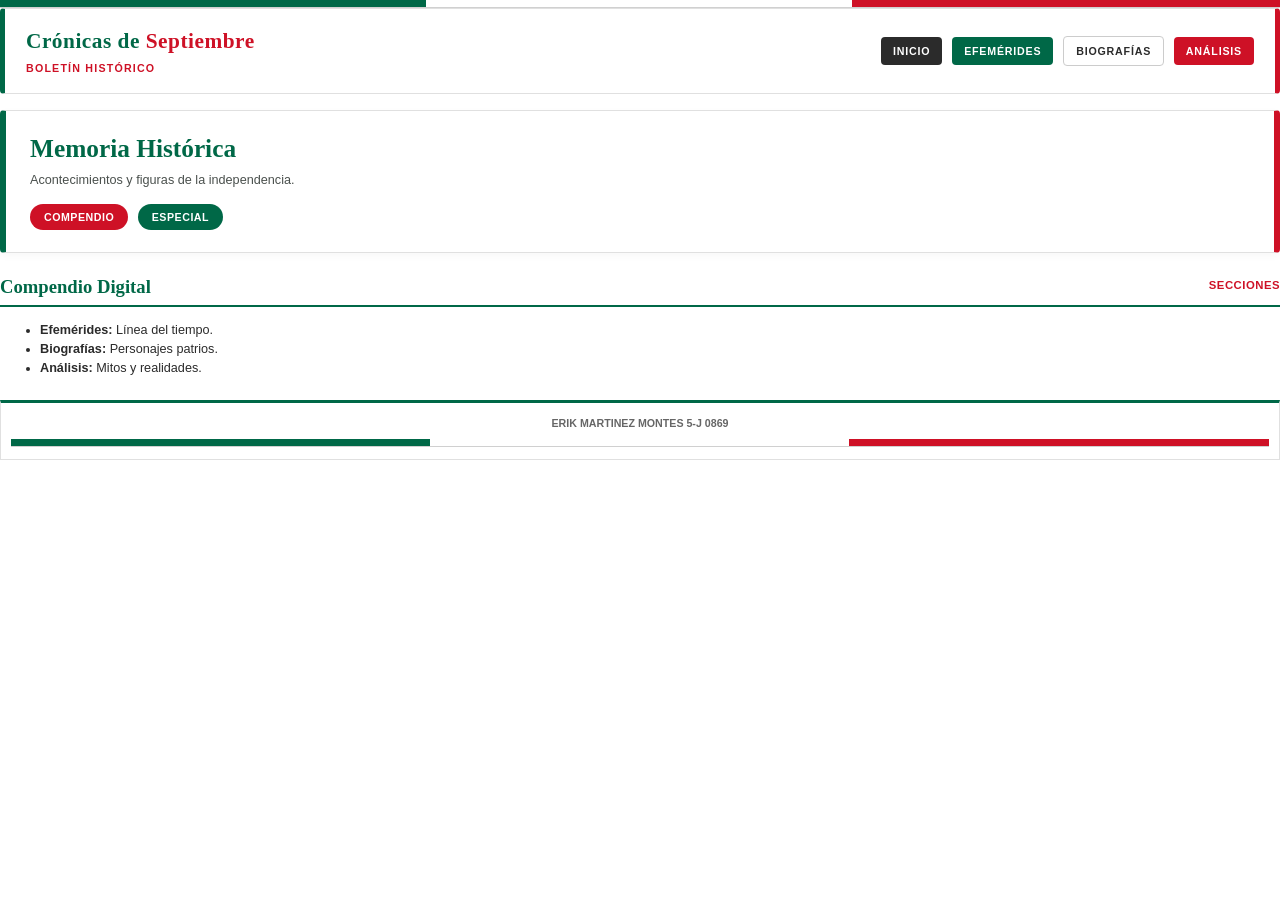
<file: index.html.html>
<!DOCTYPE html> <!-- Declara el tipo de documento como HTML5 -->
<html lang="es"> <!-- Elemento raíz indicando el idioma español -->
<head> <!-- Cabecera del documento con metadatos y vínculos -->
    <meta charset="UTF-8"> <!-- Configura la codificación de caracteres a UTF-8 -->
    <title>Crónicas de Septiembre</title> <!-- Título mostrado en la pestaña del navegador -->
    <link rel="stylesheet" href="styles.css"> <!-- Vincula la hoja de estilos CSS externa -->
</head> <!-- Cierra la cabecera del documento -->
<body> <!-- Inicio del contenido visible de la página -->
    <div class="top-accent-bar"></div> <!-- Barra tricolor decorativa superior -->
    <div class="header-container"> <!-- Contenedor principal del encabezado -->
        <table class="header-table"> <!-- Tabla para alinear logotipo y menú -->
            <tr> <!-- Fila única del encabezado -->
                <td> <!-- Celda del logotipo y título -->
                    <div class="brand-title"><a href="index.html">Crónicas de <span>Septiembre</span></a></div> <!-- Título con enlace y palabra resaltada -->
                    <div class="brand-subtitle">Boletín Histórico</div> <!-- Subtítulo de la marca -->
                </td> <!-- Cierra la celda del logotipo -->
                <td class="header-nav"> <!-- Celda de enlaces de navegación -->
                    <a href="index.html" class="nav-inicio">Inicio</a> <!-- Botón de la pestaña Inicio activa -->
                    <a href="efemerides.html" class="nav-verde">Efemérides</a> <!-- Botón hacia la página de Efemérides -->
                    <a href="biografias.html" class="nav-blanco">Biografías</a> <!-- Botón hacia la página de Biografías -->
                    <a href="analisis.html" class="nav-rojo">Análisis</a> <!-- Botón hacia la página de Análisis -->
                </td> <!-- Cierra la celda de navegación -->
            </tr> <!-- Cierra la fila de la tabla -->
        </table> <!-- Cierra la tabla del encabezado -->
    </div> <!-- Cierra el contenedor del encabezado -->

    <div class="hero-card"> <!-- Tarjeta principal con contenido destacado -->
        <h1>Memoria Histórica</h1> <!-- Título principal de la tarjeta -->
        <p>Acontecimientos y figuras de la independencia.</p> <!-- Descripción del proyecto -->
        <span class="pill-badge-rojo">Compendio</span> <!-- Etiqueta roja informativa -->
        <span class="pill-badge-verde">Especial</span> <!-- Etiqueta verde informativa -->
    </div> <!-- Cierra la tarjeta destacada -->

    <div class="section-block"> <!-- Bloque contenedor de la sección -->
        <div class="section-header"> <!-- Cabecera de la sección -->
            <h2>Compendio Digital</h2> <!-- Título h2 de la sección -->
            <span class="tagline">Secciones</span> <!-- Etiqueta secundaria en la derecha -->
        </div> <!-- Cierra la cabecera de la sección -->
        <ul> <!-- Inicio de la lista de navegación -->
            <li><strong>Efemérides:</strong> Línea del tiempo.</li> <!-- Opción 1 de la lista -->
            <li><strong>Biografías:</strong> Personajes patrios.</li> <!-- Opción 2 de la lista -->
            <li><strong>Análisis:</strong> Mitos y realidades.</li> <!-- Opción 3 de la lista -->
        </ul> <!-- Cierra la lista de navegación -->
    </div> <!-- Cierra el bloque de la sección -->

    <div class="footer-editorial"> <!-- Contenedor del pie de página -->
        <p>ERIK MARTINEZ MONTES 5-J 0869</p> <!-- Muestra los datos del autor/alumno -->
        <div class="top-accent-bar"></div> <!-- Barra tricolor decorativa inferior -->
    </div> <!-- Cierra el pie de página -->
</body> <!-- Cierra el cuerpo del documento -->
</html> <!-- Cierra el documento HTML -->
</file>
<file: styles.css>
@page { /* Configuración de hoja para impresión */
    size: A4; /* Define el tamaño de página A4 */
    margin: 12mm; /* Fija un margen uniforme de 12 mm */
    background-color: #fcfbf9; /* Aplica fondo color hueso suave */
} /* Cierra la regla @page */

*, *::before, *::after { /* Selecciona todos los elementos y pseudoelementos */
    box-sizing: border-box; /* Incluye bordes y relleno en el ancho total */
} /* Cierra el reseteo del modelo de caja */

body { /* Reglas globales del cuerpo */
    margin: 0; /* Remueve el margen por defecto */
    padding: 0; /* Remueve el relleno por defecto */
    font-family: 'Trebuchet MS', Arial, sans-serif; /* Define la tipografía base */
    color: #2b2b2b; /* Establece color de texto en gris oscuro */
    font-size: 9.5pt; /* Define el tamaño general de fuente */
    line-height: 1.5; /* Establece la altura de línea */
} /* Cierra los estilos de body */

.top-accent-bar { /* Barra tricolor de acento */
    height: 8px; /* Define altura de 8 píxeles */
    width: 100%; /* Ocupa el 100% del ancho */
    background: linear-gradient(90deg, #006847 33.3%, #ffffff 33.3%, #ffffff 66.6%, #ce1126 66.6%); /* Fondo tricolor patrio */
    border-bottom: 1px solid #d0d0d0; /* Añade borde inferior tenue */
} /* Cierra la barra tricolor */

.header-container { /* Contenedor de la cabecera */
    background-color: #ffffff; /* Fondo blanco */
    border: 1px solid #e0e0e0; /* Borde gris suave */
    border-left: 5px solid #006847; /* Marco izquierdo verde */
    border-right: 5px solid #ce1126; /* Marco derecho rojo */
    padding: 16px 20px; /* Relleno interior */
    margin-bottom: 16px; /* Espaciado inferior */
    border-radius: 4px; /* Esquinas ligeramente redondeadas */
} /* Cierra el contenedor de cabecera */

.header-table { /* Tabla estructural del encabezado */
    width: 100%; /* Ocupa todo el ancho disponible */
    border-collapse: collapse; /* Elimina separación entre celdas */
} /* Cierra la tabla del encabezado */

.brand-title { /* Título principal del sitio */
    font-family: 'Georgia', serif; /* Fuente con serif clásica */
    font-size: 16pt; /* Tamaño de texto destacado */
    font-weight: bold; /* Aplica formato negrita */
    color: #006847; /* Texto color verde patrio */
    letter-spacing: 0.5px; /* Espaciado ligero entre letras */
} /* Cierra el título del sitio */

.brand-title a { /* Enlace dentro del título */
    text-decoration: none; /* Elimina el subrayado */
    color: inherit; /* Hereda el color del padre */
} /* Cierra el enlace del título */

.brand-title span { /* Resaltado de palabra en el título */
    color: #ce1126; /* Texto color rojo patrio */
} /* Cierra el span del título */

.brand-subtitle { /* Subtítulo debajo del logo */
    font-size: 8pt; /* Tamaño de fuente reducido */
    color: #ce1126; /* Texto color rojo */
    font-weight: bold; /* Aplica negrita */
    text-transform: uppercase; /* Fuerza el texto a mayúsculas */
    letter-spacing: 1.2px; /* Separación entre caracteres */
    margin-top: 2px; /* Margen superior ligero */
} /* Cierra el subtítulo */

.header-nav { /* Contenedor de la barra de navegación */
    text-align: right; /* Alinea los botones a la derecha */
    font-size: 8pt; /* Tamaño de fuente */
    font-weight: bold; /* Aplica negrita */
    text-transform: uppercase; /* Fuerza texto en mayúsculas */
    letter-spacing: 0.8px; /* Espaciado entre caracteres */
} /* Cierra la barra de navegación */

.header-nav a { /* Enlaces individuales del menú */
    margin-left: 6px; /* Margen a la izquierda */
    padding: 6px 12px; /* Relleno interno vertical y horizontal */
    border-radius: 4px; /* Bordes redondeados */
    text-decoration: none; /* Quita el subrayado */
    display: inline-block; /* Formato de bloque alineado */
    cursor: pointer; /* Icono de cursor al pasar encima */
    transition: opacity 0.2s; /* Transición suave de opacidad */
} /* Cierra los enlaces del menú */

.header-nav a:hover { /* Efecto al pasar el mouse sobre el enlace */
    opacity: 0.85; /* Reduce levemente la opacidad */
} /* Cierra el estado hover */

.nav-inicio { background-color: #2b2b2b; color: #ffffff !important; } /* Botón Inicio oscuro */
.nav-verde { background-color: #006847; color: #ffffff !important; } /* Botón verde */
.nav-blanco { background-color: #ffffff; color: #2b2b2b !important; border: 1px solid #cccccc; } /* Botón blanco activo */
.nav-rojo { background-color: #ce1126; color: #ffffff !important; } /* Botón rojo */

.hero-card { /* Tarjeta principal destacada */
    background-color: #ffffff; /* Fondo blanco */
    border: 1px solid #e0e0e0; /* Borde general fino */
    border-left: 6px solid #006847; /* Borde izquierdo verde grueso */
    border-right: 6px solid #ce1126; /* Borde derecho rojo grueso */
    padding: 22px 24px; /* Relleno interior */
    margin-bottom: 20px; /* Margen inferior */
    border-radius: 4px; /* Esquinas redondeadas */
    box-shadow: 0 3px 8px rgba(0,0,0,0.03); /* Sombra suave inferior */
} /* Cierra la tarjeta destacada */

.hero-card h1 { /* Título h1 de la tarjeta hero */
    font-family: 'Georgia', serif; /* Tipografía estilo periódico */
    font-size: 19pt; /* Tamaño grande */
    color: #006847; /* Texto color verde */
    margin: 0 0 8px 0; /* Margen inferior */
    line-height: 1.2; /* Interlineado denso */
} /* Cierra el h1 de la tarjeta */

.hero-card p { /* Párrafo dentro de la tarjeta hero */
    font-size: 9.5pt; /* Tamaño de fuente */
    color: #4a504d; /* Texto gris verdoso */
    margin: 0 0 14px 0; /* Margen inferior */
    line-height: 1.5; /* Interlineado */
} /* Cierra el párrafo de la tarjeta */

.pill-badge-rojo { /* Etiqueta redondeada roja */
    display: inline-block; /* Comportamiento en línea */
    background-color: #ce1126; /* Fondo rojo */
    color: #ffffff; /* Texto blanco */
    padding: 5px 14px; /* Relleno interno */
    border-radius: 15px; /* Redondeo tipo píldora */
    font-size: 8pt; /* Tamaño de fuente pequeño */
    font-weight: bold; /* Aplica negrita */
    letter-spacing: 0.5px; /* Espaciado entre letras */
    text-transform: uppercase; /* Mayúsculas */
} /* Cierra la etiqueta roja */

.pill-badge-verde { /* Etiqueta redondeada verde */
    display: inline-block; /* Comportamiento en línea */
    background-color: #006847; /* Fondo verde */
    color: #ffffff; /* Texto blanco */
    padding: 5px 14px; /* Relleno interno */
    border-radius: 15px; /* Redondeo tipo píldora */
    font-size: 8pt; /* Tamaño de fuente pequeño */
    font-weight: bold; /* Aplica negrita */
    letter-spacing: 0.5px; /* Espaciado entre letras */
    text-transform: uppercase; /* Mayúsculas */
    margin-left: 6px; /* Separación respecto a la etiqueta anterior */
} /* Cierra la etiqueta verde */

.section-block { /* Bloque contenedor de sección */
    margin-bottom: 22px; /* Margen inferior */
} /* Cierra el bloque de sección */

.section-header { /* Encabezado con línea divisoria */
    border-bottom: 2px solid #006847; /* Línea inferior verde */
    padding-bottom: 4px; /* Relleno sobre la línea */
    margin-bottom: 14px; /* Distancia con el contenido */
} /* Cierra el encabezado de sección */

.section-header h2 { /* Título h2 dentro del encabezado */
    font-family: 'Georgia', serif; /* Fuente serif */
    font-size: 14pt; /* Tamaño de fuente */
    color: #006847; /* Texto color verde */
    margin: 0; /* Sin márgenes */
    display: inline-block; /* Permite alineación en línea */
} /* Cierra el h2 de sección */

.section-header .tagline { /* Etiqueta flotante a la derecha */
    font-size: 8.5pt; /* Tamaño de fuente */
    color: #ce1126; /* Texto color rojo */
    font-weight: bold; /* Aplica negrita */
    text-transform: uppercase; /* Mayúsculas */
    float: right; /* Flota hacia la derecha */
    margin-top: 4px; /* Ajuste vertical superior */
    letter-spacing: 0.5px; /* Espaciado entre letras */
} /* Cierra la etiqueta flotante */

.footer-editorial { /* Tarjeta del pie de página */
    background-color: #ffffff; /* Fondo blanco */
    border: 1px solid #e0e0e0; /* Borde gris fino */
    border-top: 3px solid #006847; /* Borde superior verde */
    padding: 12px 10px; /* Relleno interno */
    text-align: center; /* Centra el texto */
    margin-top: 20px; /* Margen superior */
} /* Cierra el pie de página */

.footer-editorial p { /* Párrafo del pie de página */
    margin: 0 0 8px 0; /* Margen inferior */
    font-size: 8pt; /* Tamaño de fuente pequeño */
    color: #666666; /* Texto color gris */
    font-weight: bold; /* Aplica negrita */
} /* Cierra el párrafo del pie */
</file>
